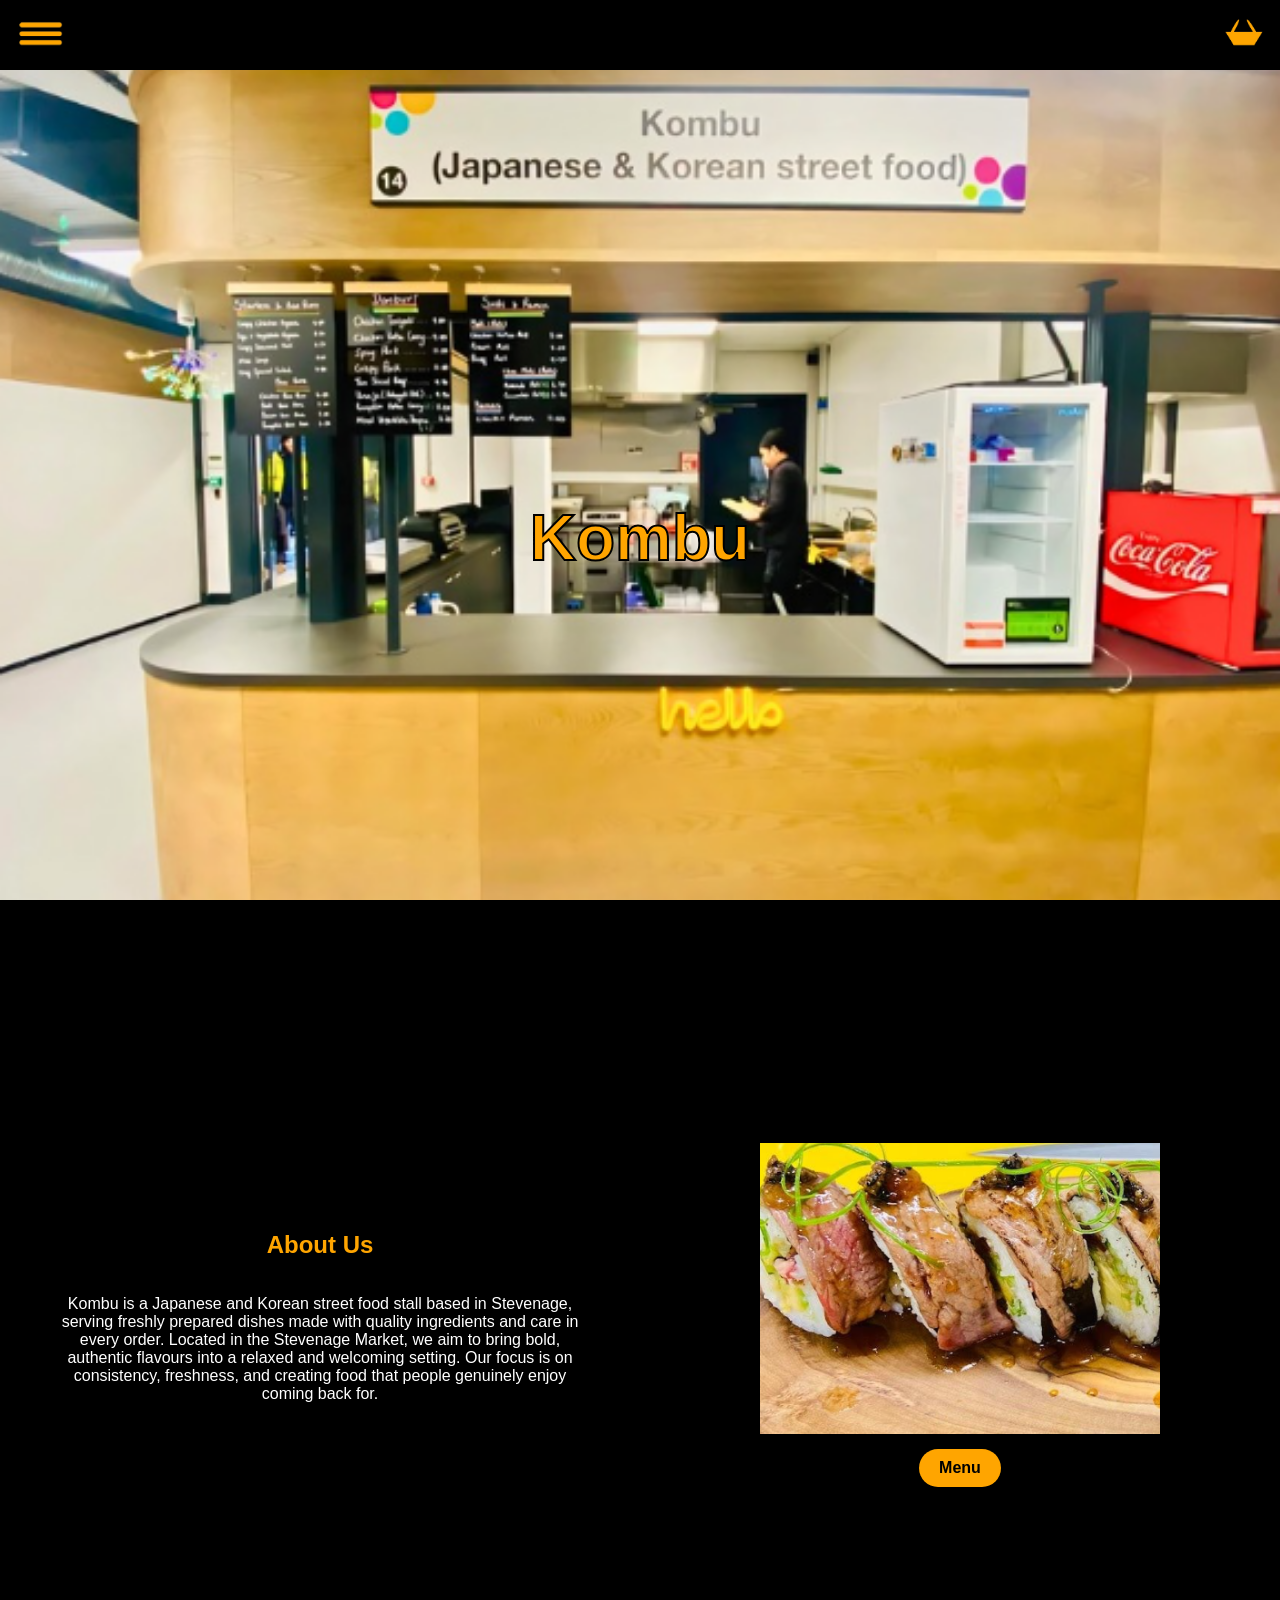
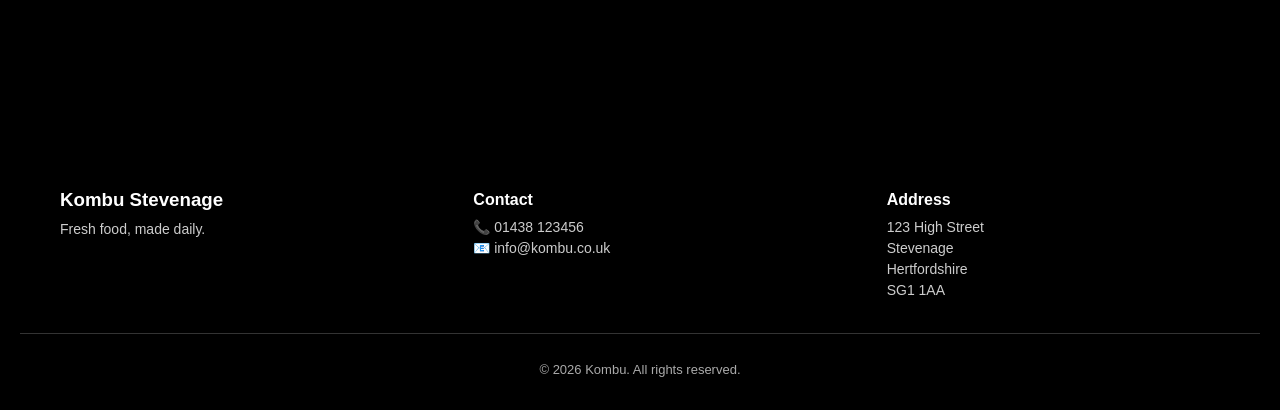
<file: docs/index.html>
<!--general code learnded through W3Schools-->
<!DOCTYPE html>
<html lang="en">
<meta charset="UTF-8">
<meta name="viewport" content="width=device-width, initial-scale=1.0">
<meta name="description" content="Home and about us page">

<head>
  <meta name="viewport" content="width=device-width, initial-scale=1.0"> 
  <title>Kombu</title>
  <link rel="stylesheet" href="style.css">
</head>

<body class="home-page">

<!-- NAVBAR -->
<header class="navbar">

  <ul class="nav-links">
    <li class="dropdown">

      <input type="checkbox" id="menu-toggle">

      <label for="menu-toggle">
        <img src="images/dropdown.png" class="dropdown-icon" alt="dropdown nevigation">
      </label>

      <ul class="dropdown-menu">
        <li><a href="#home">Home</a></li>
        <li><a href="#about">About Us</a></li>
        <li><a href="menu.html">Menu</a></li>
        <li><a href="basket.html">Basket</a></li>
      </ul>

    </li>
  </ul>

  <div class="right-icons">
    <a href="basket.html">
      <img src="images/basket.png" class="basket-icon" alt="basket icon shortcut">
    </a>
  </div>

</header>


<!-- HOME -->
<main>
<section id="home" class="page first-page">
  <img src="images/TheFront.png" alt="The picture of kombu reception area">
  <h1>Kombu</h1>
</section>
</main>

<!-- ABOUT -->
<section id="about" class="page about-us">

  <div class="grid-item">
    <h2 class=" about_title">About Us</h2>
    <p>Kombu is a Japanese and Korean street food stall based in Stevenage, serving freshly prepared dishes made with quality ingredients and care in every order. Located in the Stevenage Market, we aim to bring bold, authentic flavours into a relaxed and welcoming setting. Our focus is on consistency, freshness, and creating food that people genuinely enjoy coming back for.
</p>
  </div>

  <div class="grid-item about-right">
    <img src="images/food.png" alt="About-us page random food image">

    <!-- MENU LINK -->
    <a href="menu.html" class="menu-link-btn">Menu</a>
  </div>

</section>
  <!-- FOOTER -->
<footer class="footer">
  <div class="footer-container">

    <div class="footer-section">
      <h3>Kombu Stevenage</h3>
      <p>Fresh food, made daily.</p>
    </div>

    <div class="footer-section">
      <h4>Contact</h4>
      <p>📞 01438 123456</p>
      <p>📧 info@kombu.co.uk</p>
    </div>

    <div class="footer-section">
      <h4>Address</h4>
      <p>123 High Street</p>
      <p>Stevenage</p>
      <p>Hertfordshire</p>
      <p>SG1 1AA</p>
    </div>

  </div>

  <div class="footer-bottom">
    <p>© 2026 Kombu. All rights reserved.</p>
  </div>
</footer>

<script>
  sessionStorage.removeItem("basket");
</script>




</body>
</html>
</file>
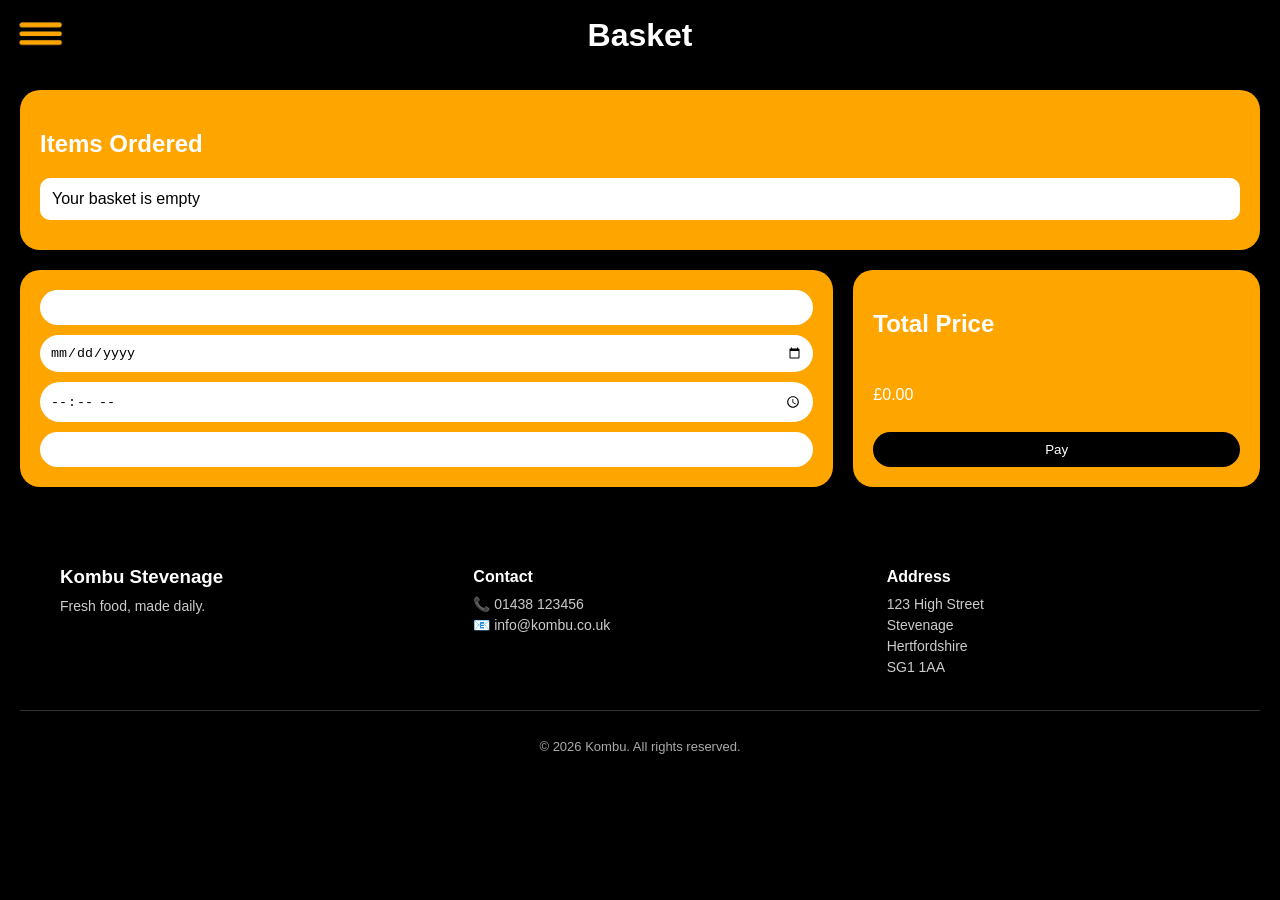
<file: docs/basket.html>
<!--general code learnded through W3Schools-->
<!DOCTYPE html>
<html lang="en">
<meta charset="UTF-8">
<meta name="viewport" content="width=device-width, initial-scale=1.0">
<meta name="description" content="basket page">
<head>
  <meta name="viewport" content="width=device-width, initial-scale=1.0"> 
  <title>Kombu Basket</title>
  <link rel="stylesheet" href="style.css">
</head>

<body class="basket-page">

<header class="navbar">
  <h1 class="basket_title">Basket</h1>
  <ul class="nav-links">
    <li class="dropdown">
      <input type="checkbox" id="menu-toggle">
      <label for="menu-toggle">
        <img src="images/dropdown.png" class="dropdown-icon" alt="dropdown nevigation">
      </label>

      <ul class="dropdown-menu">
        <li><a href="index.html#home">Home</a></li>
        <li><a href="index.html#about">About Us</a></li>
        <li><a href="menu.html">Menu</a></li>
        <li><a href="basket.html">Basket</a></li>
      </ul>
    </li>
  </ul>
</header>



<div class="basket-container">

  <!-- TOP: items -->
  <section class="items_ordered">
    <h2>Items Ordered</h2>
    <ul id="basket-list"></ul>
  </section>

  <!-- LEFT: order details -->
  <section class="order_details">
   
<input type="text" id="name" required><!-- required = user MUST fill this before submitting -->
<input type="date" id="date" required><!-- browser gives calendar + forces selection -->
<input type="time" id="time" required><!-- browser gives time picker -->
<input type="text" id="phone" required pattern="[0-9]{10,11}"><!-- pattern = only allows 10–11 digits -->

  </section>

  <!-- RIGHT: total + pay -->
  <section class="total_and_payment">
    <h2>Total Price</h2>
    <p>£<span id="total">0.00</span></p>
    <button onclick="checkout()">Pay</button>
  </section>

</div>

  <!-- FOOTER -->
<footer class="footer">
  <div class="footer-container">

    <div class="footer-section">
      <h3>Kombu Stevenage</h3>
      <p>Fresh food, made daily.</p>
    </div>

    <div class="footer-section">
      <h4>Contact</h4>
      <p>📞 01438 123456</p>
      <p>📧 info@kombu.co.uk</p>
    </div>

    <div class="footer-section">
      <h4>Address</h4>
      <p>123 High Street</p>
      <p>Stevenage</p>
      <p>Hertfordshire</p>
      <p>SG1 1AA</p>
    </div>

  </div>

  <div class="footer-bottom">
    <p>© 2026 Kombu. All rights reserved.</p>
  </div>
</footer>


<script>// code refrenced from youtuber Web Dev Simplified 
// video link:https://youtu.be/YeFzkC2awTM?si=9kX5xyaGtyPUrBO4-->

//////////////////////////////
// SESSION RESET 
//////////////////////////////

if (!sessionStorage.getItem("sessionStarted")) {
  localStorage.removeItem("basket"); // clears old basket once per session
  sessionStorage.setItem("sessionStarted", "true");
}

//////////////////////////////
// BASKET STORAGE
//////////////////////////////

function getBasket() {
  return JSON.parse(localStorage.getItem("basket")) || [];
}

function saveBasket(basket) {
  localStorage.setItem("basket", JSON.stringify(basket));
  updateBasketCount();
}

//////////////////////////////
// COUNT DISPLAY
//////////////////////////////

function updateBasketCount() {
  let basket = getBasket();
  let count = basket.reduce((sum, item) => sum + item.quantity, 0);

  let el = document.getElementById("basket-count");
  if (el) el.textContent = count;
}

//////////////////////////////
// LOAD BASKET UI
//////////////////////////////

function loadBasket() {
  let basket = getBasket();

  let list = document.getElementById("basket-list");
  let total = 0;

  list.innerHTML = "";

  if (basket.length === 0) {
    list.innerHTML = "<li>Your basket is empty</li>";
    document.getElementById("total").textContent = "0.00";
    return;
  }

  basket.forEach(item => {
    let li = document.createElement("li");

    let itemTotal = item.price * item.quantity;
    total += itemTotal;

    li.innerHTML = `
      <span>${item.name}</span>

      <div class="basket-controls">
        <button onclick="decreaseItem('${item.name}')">−</button>
        <span>${item.quantity}</span>
        <button onclick="increaseItem('${item.name}')">+</button>
      </div>

      <span>£${itemTotal.toFixed(2)}</span>
    `;

    list.appendChild(li);
  });

  document.getElementById("total").textContent = total.toFixed(2);
}

//////////////////////////////
// MODIFY ITEMS 
//////////////////////////////

function increaseItem(name) {
  let basket = getBasket();

  let item = basket.find(i => i.name === name);
  if (item) item.quantity++;

  saveBasket(basket);
  loadBasket();
}

function decreaseItem(name) {
  let basket = getBasket();

  let item = basket.find(i => i.name === name);
  if (!item) return;

  item.quantity--;

  if (item.quantity <= 0) {
    basket = basket.filter(i => i.name !== name);
  }

  saveBasket(basket);
  loadBasket();
}

//////////////////////////////
// CHECKOUT
//////////////////////////////

function checkout() {

  let name = document.getElementById("name").value.trim();
  let date = document.getElementById("date").value;
  let time = document.getElementById("time").value;
  let phone = document.getElementById("phone").value.trim();

  let basket = getBasket();

  if (basket.length === 0) {
    alert("Your basket is empty!");
    return;
  }

  if (!name || !date || !time || !phone) {
    alert("Please fill in all details!");
    return;
  }

  if (!/^[0-9]{10,11}$/.test(phone)) {
    alert("Enter a valid phone number!");
    return;
  }

  alert("Order placed successfully!");

  localStorage.removeItem("basket");
  sessionStorage.removeItem("sessionStarted");

  window.location.reload();
}



loadBasket();

</script>
</body>
</html>
</file>
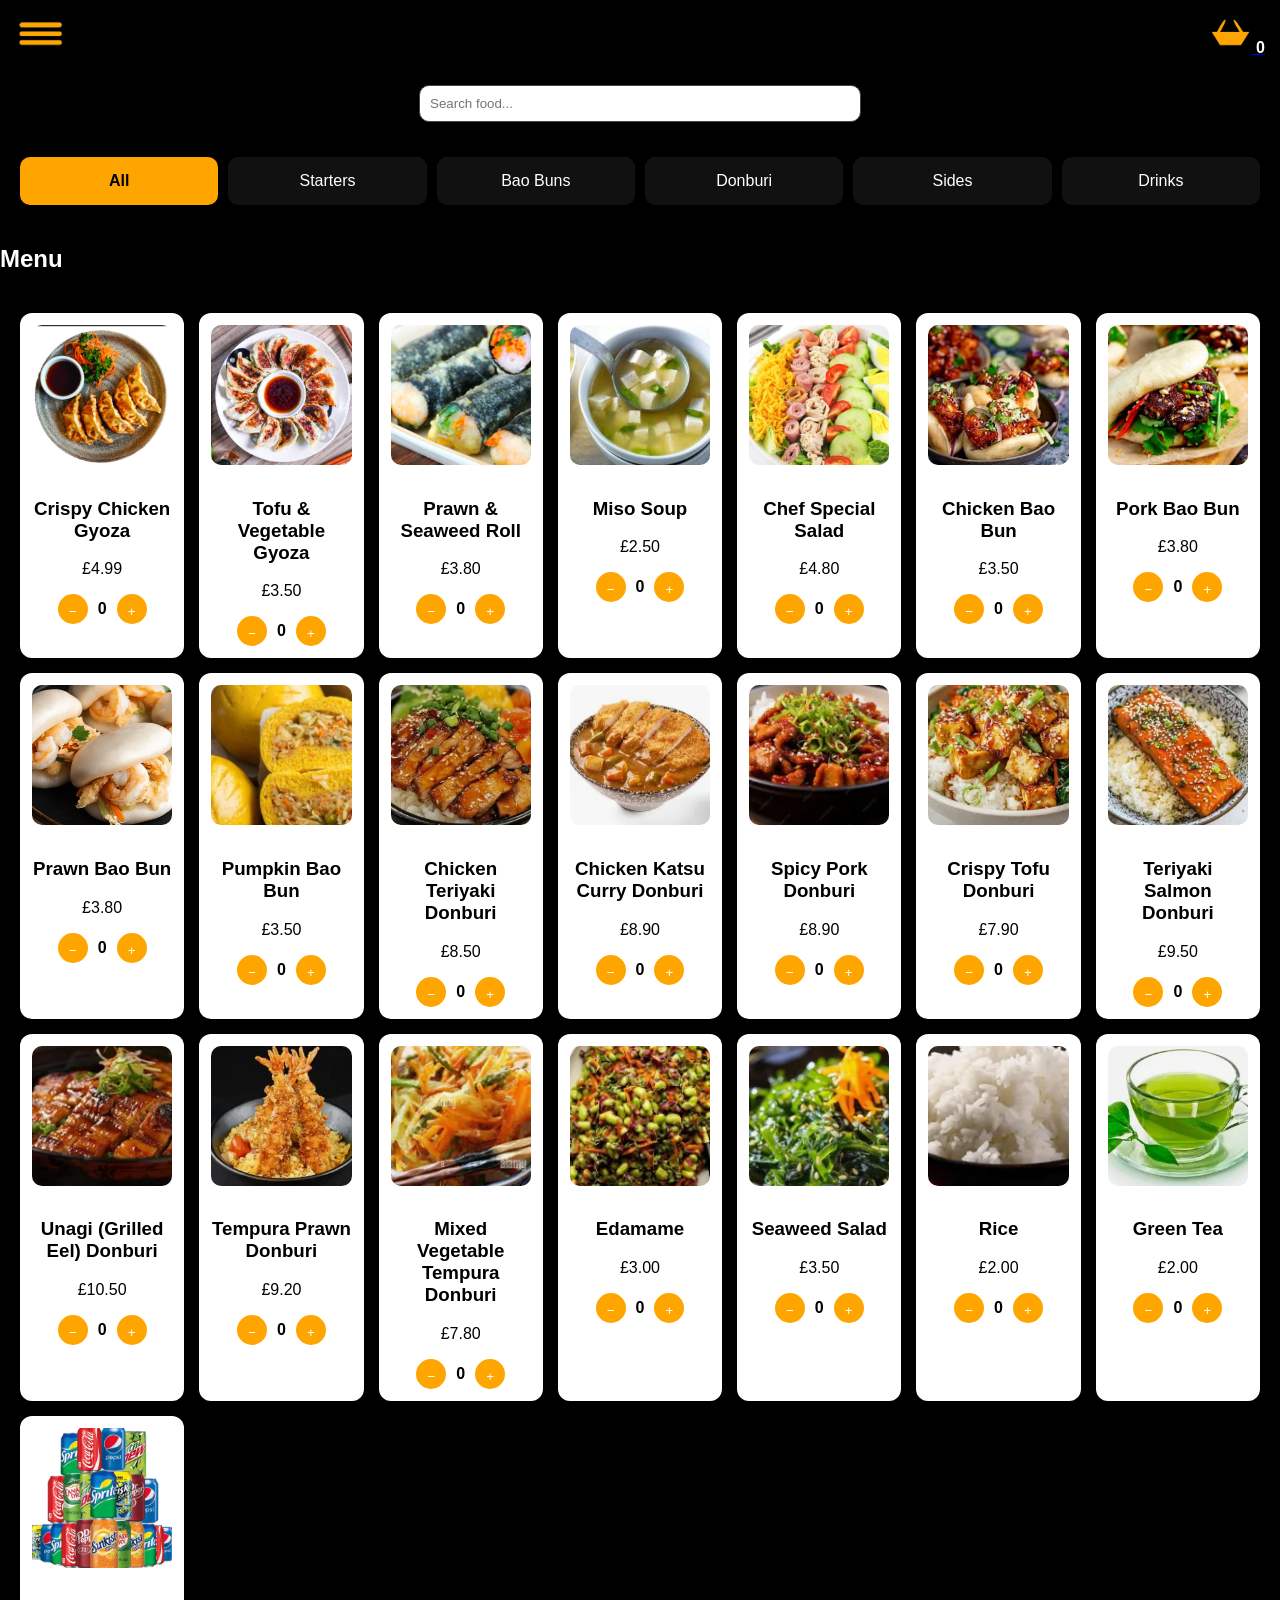
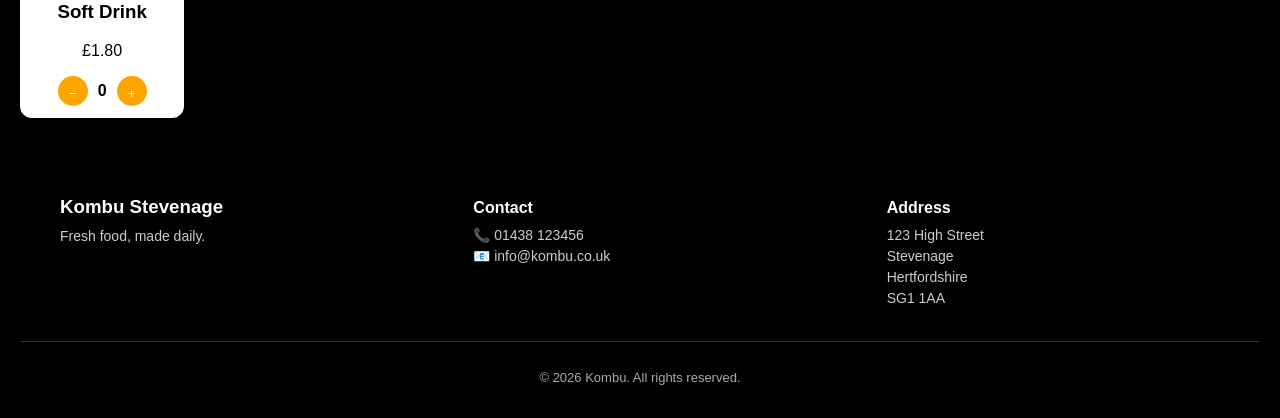
<file: docs/menu.html>
<!--general code learnded through W3Schools-->
<!DOCTYPE html>
<html lang="en">
<meta charset="UTF-8">
<meta name="viewport" content="width=device-width, initial-scale=1.0">
<meta name="description" content="Menu page">
<head>
  <meta name="viewport" content="width=device-width, initial-scale=1.0"> 
  <title>Kombu Menu</title>
  <link rel="stylesheet" href="style.css">
</head>

<body class="menu-page">

<header class="navbar">

  <ul class="nav-links">
    <li class="dropdown">

      <input type="checkbox" id="menu-toggle">

      <label for="menu-toggle">
        <img src="images/dropdown.png" class="dropdown-icon" alt="dropdown navigation">
      </label>

      <ul class="dropdown-menu">
        <li><a href="index.html#home">Home</a></li>
        <li><a href="index.html#about">About Us</a></li>
        <li><a href="menu.html">Menu</a></li>
        <li><a href="basket.html">Basket</a></li>
      </ul>

    </li>
  </ul>

  <div class="right-icons">
    <a href="basket.html">
      <img src="images/basket.png" class="basket-icon" alt="Basket shortcut">
      <span id="basket-count">0</span>
    </a>
  </div>

</header>

<!-- SEARCH -->
<div class="search-container">
  <input type="text" id="searchInput" placeholder="Search food...">
</div>

<!-- CATEGORY -->
<section class="category-grid">
  <a href="#" onclick="filterCategory('all', this)" class="category-box active">All</a>
  <a href="#" onclick="filterCategory('starters', this)" class="category-box">Starters</a>
  <a href="#" onclick="filterCategory('bao', this)" class="category-box">Bao Buns</a>
  <a href="#" onclick="filterCategory('donburi', this)" class="category-box">Donburi</a>
  <a href="#" onclick="filterCategory('sides', this)" class="category-box">Sides</a>
  <a href="#" onclick="filterCategory('drinks', this)" class="category-box">Drinks</a>
</section>

<!-- MENU -->
<section class="menu-items">
  <h2>Menu</h2>
  <div class="container" id="menuContainer"></div>
</section>

  <!-- FOOTER -->
<footer class="footer">
  <div class="footer-container">

    <div class="footer-section">
      <h3>Kombu Stevenage</h3>
      <p>Fresh food, made daily.</p>
    </div>

    <div class="footer-section">
      <h4>Contact</h4>
      <p>📞 01438 123456</p>
      <p>📧 info@kombu.co.uk</p>
    </div>

    <div class="footer-section">
      <h4>Address</h4>
      <p>123 High Street</p>
      <p>Stevenage</p>
      <p>Hertfordshire</p>
      <p>SG1 1AA</p>
    </div>

  </div>

  <div class="footer-bottom">
    <p>© 2026 Kombu. All rights reserved.</p>
  </div>
</footer>

<script>

const menuItems = [
  { name: "Crispy Chicken Gyoza", price: 4.99, category: "starters", image: "images/chicken-gyoza.png" },
  { name: "Tofu & Vegetable Gyoza", price: 3.50, category: "starters", image: "images/veg-gyoza.png" },
  { name: "Prawn & Seaweed Roll", price: 3.80, category: "starters", image: "images/prawn-roll.png" },
  { name: "Miso Soup", price: 2.50, category: "starters", image: "images/miso-soup.png" },
  { name: "Chef Special Salad", price: 4.80, category: "starters", image: "images/salad.png" },

  { name: "Chicken Bao Bun", price: 3.50, category: "bao", image: "images/chicken-bao.png" },
  { name: "Pork Bao Bun", price: 3.80, category: "bao", image: "images/pork-bao.png" },
  { name: "Prawn Bao Bun", price: 3.80, category: "bao", image: "images/prawn-bao.png" },
  { name: "Pumpkin Bao Bun", price: 3.50, category: "bao", image: "images/pumpkin-bao.png" },

  { name: "Chicken Teriyaki Donburi", price: 8.50, category: "donburi", image: "images/chicken-teriyaki.png" },
  { name: "Chicken Katsu Curry Donburi", price: 8.90, category: "donburi", image: "images/katsu-curry.png" },
  { name: "Spicy Pork Donburi", price: 8.90, category: "donburi", image: "images/spicy-pork.png" },
  { name: "Crispy Tofu Donburi", price: 7.90, category: "donburi", image: "images/tofu-donburi.png" },
  { name: "Teriyaki Salmon Donburi", price: 9.50, category: "donburi", image: "images/salmon-teriyaki.png" },
  { name: "Unagi (Grilled Eel) Donburi", price: 10.50, category: "donburi", image: "images/unagi.png" },
  { name: "Tempura Prawn Donburi", price: 9.20, category: "donburi", image: "images/tempura-prawn.png" },
  { name: "Mixed Vegetable Tempura Donburi", price: 7.80, category: "donburi", image: "images/veg-tempura.png" },

  { name: "Edamame", price: 3.00, category: "sides", image: "images/edamame.png" },
  { name: "Seaweed Salad", price: 3.50, category: "sides", image: "images/seaweed.png" },
  { name: "Rice", price: 2.00, category: "sides", image: "images/rice.png" },

  { name: "Green Tea", price: 2.00, category: "drinks", image: "images/green-tea.png" },
  { name: "Soft Drink", price: 1.80, category: "drinks", image: "images/soft-drink.png" }

];

////
// code refrenced from youtuber Web Dev Simplified 
// video link:https://youtu.be/YeFzkC2awTM?si=9kX5xyaGtyPUrBO4
////

function getBasket() {
  return JSON.parse(localStorage.getItem("basket")) || [];
}

function saveBasket(basket) {
  localStorage.setItem("basket", JSON.stringify(basket));
  updateBasketCount();
}

function updateBasketCount() {
  let basket = getBasket();
  let count = basket.reduce((sum, item) => sum + item.quantity, 0);

  let el = document.getElementById("basket-count");
  if (el) el.textContent = count;
}

let currentItems = [...menuItems];

function getItemQuantity(name) {
  let basket = JSON.parse(localStorage.getItem("basket")) || [];
  let item = basket.find(i => i.name === name);
  return item ? item.quantity : 0;
}

function createCard(item) {
  const card = document.createElement("div");
  card.className = "food-card";

  const quantity = getItemQuantity(item.name);

  card.innerHTML = `
    <img src="${item.image}" alt="${item.name}">
    <h3>${item.name}</h3>
    <p>£${item.price.toFixed(2)}</p>

    <div class="quantity-controls">
      <button class="minus-btn">−</button>
      <span class="qty">${quantity}</span>
      <button class="plus-btn">+</button>
    </div>
  `;

  card.querySelector(".plus-btn").onclick = () => {
    addItem(item);
    updateUI();
  };

  card.querySelector(".minus-btn").onclick = () => {
    removeItem(item);
    updateUI();
  };

  return card;
}

function renderMenu(items) {
  const container = document.getElementById("menuContainer");
  container.innerHTML = "";
  items.forEach(i => container.appendChild(createCard(i)));
}

function filterCategory(category, el) {
  document.querySelectorAll(".category-box").forEach(b => b.classList.remove("active"));
  el.classList.add("active");

  currentItems = category === "all"
    ? [...menuItems]
    : menuItems.filter(i => i.category === category);

  applySearch();
}

document.getElementById("searchInput").addEventListener("input", applySearch);

function applySearch() {
  const value = document.getElementById("searchInput").value.toLowerCase();

  const filtered = currentItems.filter(i =>
    i.name.toLowerCase().includes(value)
  );

  renderMenu(filtered);
}

function addItem(item) {
  let basket = JSON.parse(localStorage.getItem("basket")) || [];

  let existing = basket.find(i => i.name === item.name);

  if (existing) existing.quantity++;
  else basket.push({ ...item, quantity: 1 });

  localStorage.setItem("basket", JSON.stringify(basket));
}

function removeItem(item) {
  let basket = JSON.parse(localStorage.getItem("basket")) || [];

  let existing = basket.find(i => i.name === item.name);
  if (!existing) return;

  existing.quantity--;

  if (existing.quantity <= 0) {
    basket = basket.filter(i => i.name !== item.name);
  }

  localStorage.setItem("basket", JSON.stringify(basket));
}

function updateBasketCount() {
  let basket = JSON.parse(localStorage.getItem("basket")) || [];
  document.getElementById("basket-count").textContent =
    basket.reduce((s, i) => s + i.quantity, 0);
}

function updateUI() {
  applySearch();
  updateBasketCount();
}

renderMenu(menuItems);
updateBasketCount();

</script>

</body>
</html>
</file>
<file: docs/style.css>
/*general code learnded through W3Schools*/



/* =======================
   BASE RESET
======================= */
body {
  margin: 0;
  padding-top: 70px;
  font-family: Arial, sans-serif;
  background: #000;
  color: #fff;
  scroll-behavior: smooth;
}

/* =======================
   ACTIVE NAVIGATION
======================= */
html:has(#home:target) a[href="#home"],
html:has(#about:target) a[href="#about"] {
  color: #FFA500;
  border-bottom: 2px solid #FFA500;
}

body.menu-page a[href="menu.html"],
body.menu-page .dropdown-menu a[href="menu.html"] {
  color: #FFA500;
  border-bottom: 2px solid #FFA500;
}

body.basket-page a[href="basket.html"],
body.basket-page .dropdown-menu a[href="basket.html"] {
  color: #FFA500;
  border-bottom: 2px solid #FFA500;
}

/* =======================
   NAVBAR
======================= */
.navbar {
  position: fixed;
  top: 0;
  width: 100%;
  height: 70px;
  background: black;

  display: flex;/* css flexbox  learned by youtuber coding2go video link: https://youtu.be/wsTv9y931o8?si=KhQ6CPkFvylxmLtn*/
  align-items: center;
  justify-content: space-between;

  padding: 0 15px;
  box-sizing: border-box;
  z-index: 1000;
}


.basket_title {
  position: absolute;
  left: 50%;
  transform: translateX(-50%);
  margin: 0;
  line-height: 70px;
  pointer-events: none;
}

.right-icons {
  display: flex;
  align-items: center;
}

.nav-links {
  list-style: none;
  display: flex;
  margin: 0;
  padding: 0;
}

.dropdown-icon,
.basket-icon {
  height: 40px;
  cursor: pointer;
}

#basket-count {
  color: white;
  font-weight: bold;
}

/* =======================
   DROPDOWN
======================= */
#menu-toggle {
  display: none;
}

.dropdown {
  position: relative;
}

.dropdown-menu {
  display: none;
  position: absolute;
  top: 60px;
  left: 0;
  background: black;
  min-width: 180px;
  list-style: none;
  padding: 0;
  margin: 0;
  border: 1px solid #222;
}

.dropdown-menu a {
  display: block;
  padding: 12px;
  color: white;
  text-decoration: none;
  border-bottom: 1px solid #222;
}

#menu-toggle:checked ~ .dropdown-menu {
  display: block;
}

/* =======================
  Home page  
  css grid system learned by a youtuber coding2go video link: https://youtu.be/JYfiaSKeYhE?si=O19veApAngUH8LMX
======================= */
.first-page {
  position: relative;
  height: calc(100vh - 70px);
  overflow: hidden;
}

.first-page img {
  width: 100%;
  height: 100%;
  object-fit: cover;
}

.first-page h1 {
  position: absolute;
  top: 50%;
  left: 50%;
  transform: translate(-50%, -50%);
  font-size: 4rem;
  color: #FFA500;
  -webkit-text-stroke: 2px black;
}

/* ABOUT SECTION */
.about_title{color: orange;}
.about-us.page {
  display: grid;
  grid-template-columns: 1fr 1fr;
  min-height: calc(100vh - 70px);
  align-items: center;
}

.about-us .grid-item:first-child {
  display: flex;
  flex-direction: column;
  justify-content: center;
  align-items: center;
  text-align: center;
  padding: 60px;
}

.about-right {
  display: flex;
  flex-direction: column;
  align-items: center;
  gap: 15px;
}

.about-right img {
  width: 80%;
  max-width: 400px;
  height: auto;
}

.menu-link-btn {
  display: inline-block;
  padding: 10px 20px;
  background: #FFA500;
  color: black;
  text-decoration: none;
  border-radius: 20px;
  font-weight: bold;
}

.menu-link-btn:hover {
  background: #ffb300;
  transform: scale(1.05);
}

/* =======================
   SEARCH
======================= */
.search-container {
  text-align: center;
  margin: 15px 0;
}

#searchInput {
  width: 80%;
  max-width: 420px;
  padding: 10px;
  border-radius: 10px;
  border: 1px solid #444;
}

/* =======================
   CATEGORY BAR
======================= */
.category-grid {
  display: flex;
  gap: 10px;
  padding: 20px;
  overflow-x: auto;
}

.category-box {
  flex: 1;
  text-align: center;
  white-space: nowrap;
  padding: 15px;
  background: #111;
  color: white;
  text-decoration: none;
  border-radius: 10px;
}

.category-box:hover {
  background: #222;
}

.category-box.active {
  background: #FFA500;
  color: black;
  font-weight: bold;
}

/* =======================
   MENU GRID
======================= */
.container {
  display: grid;
  grid-template-columns: repeat(auto-fit, minmax(160px, 1fr));
  gap: 15px;
  padding: 20px;
}

.food-card {
  background: white;
  color: black;
  padding: 12px;
  border-radius: 12px;
  text-align: center;
}

.food-card img {
  width: 100%;
  height: 140px;
  object-fit: cover;
  border-radius: 10px;
  margin-bottom: 10px;
}

/* quantity controls */
.quantity-controls {
  display: flex;
  justify-content: center;
  align-items: center;
  gap: 10px;
  margin-top: 10px;
}

.quantity-controls button {
  width: 30px;
  height: 30px;
  border-radius: 50%;
  border: none;
  background: orange;
  color: white;
  cursor: pointer;
}

.qty {
  font-weight: bold;
}



/* =======================
   BASKET PAGE (FIXED PROPERLY)
======================= */
.basket-container {
  display: grid;
  grid-template-columns: 2fr 1fr;
  gap: 20px;
  padding: 20px;
}

.items_ordered {
  grid-column: 1 / 3;
  background: #FFA500;
  padding: 20px;
  border-radius: 20px;
}

/* basket list */
#basket-list {
  margin: 0;
  padding: 0;
  width: 100%;
}

/* ITEM ROWS  */
#basket-list li {
  display: grid;
  grid-template-columns: 2fr 1fr auto;
  align-items: center;

  width: 100%;
  box-sizing: border-box;

  background: white;
  color: black;
  padding: 12px;
  border-radius: 10px;
  margin-bottom: 10px;
  gap: 15px;
}

/* basket controls */
.basket-controls {
  display: flex;
  align-items: center;
  gap: 8px;
}

.basket-controls button {
  width: 28px;
  height: 28px;
  border-radius: 50%;
  border: none;
  background: black;
  color: white;
  cursor: pointer;
}

/* order + payment */
.order_details,
.total_and_payment {
  background: #FFA500;
  padding: 20px;
  border-radius: 20px;
}

.order_details {
  display: grid;
  gap: 10px;
}

.total_and_payment {
  display: flex;
  flex-direction: column;
  justify-content: space-between;
}

/* inputs */
input {
  padding: 10px;
  border-radius: 20px;
  border: none;
}

/* buttons */
button {
  padding: 10px;
  border-radius: 20px;
  border: none;
  background: black;
  color: white;
  cursor: pointer;
}




/* =======================
   FOOTER
======================= */
.footer {
  background: #000;
  color: #fff;
  padding: 40px 20px 20px;
}

.footer-container {
  display: grid;
  grid-template-columns: repeat(3, 1fr);
  padding: 0 40px;
  width: 100%;

  justify-content: space-between;
}

.footer-section h3,
.footer-section h4 {
  margin-bottom: 10px;
}

.footer-section p {
  margin: 5px 0;
  font-size: 14px;
  color: #ccc;
}

.footer-bottom {
  text-align: center;
  margin-top: 30px;
  border-top: 1px solid #333;
  padding-top: 15px;
  font-size: 13px;
  color: #aaa;
}

/* =======================
   MOBILE
======================= */
@media (max-width: 768px) {
  .category-grid {
    overflow-x: auto;
  }

  .about-us.page {
    grid-template-columns: 1fr;
  }

  .basket-container {
    grid-template-columns: 1fr;
  }
}
</file>
